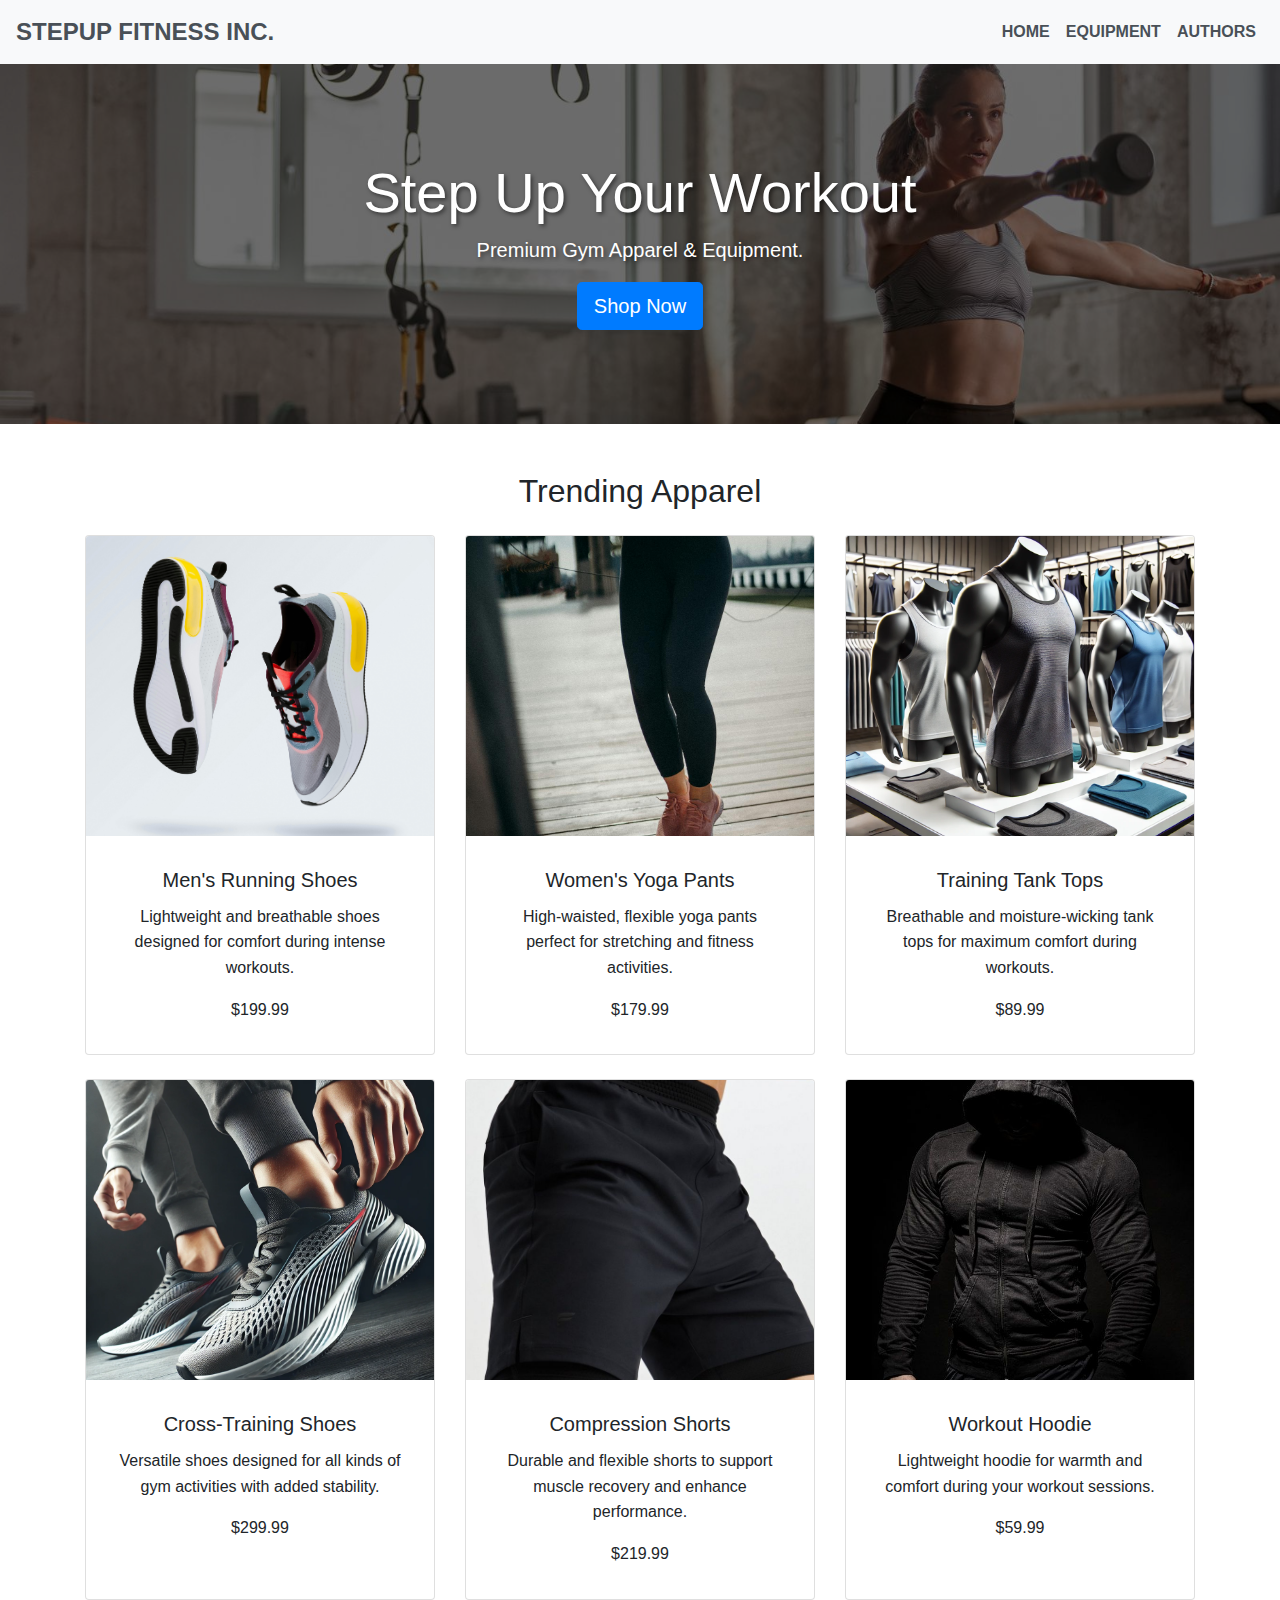
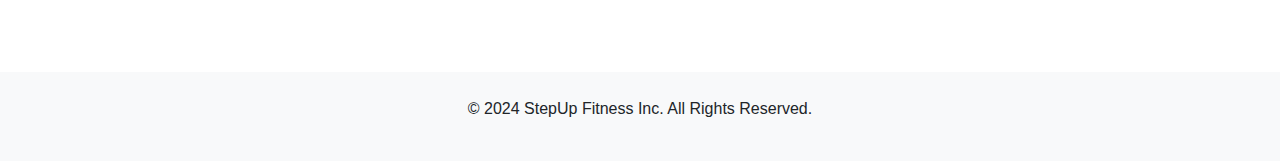
<file: index.html>
<!DOCTYPE html>
<html lang="en">

<head>
    <meta charset="UTF-8">
    <meta name="viewport" content="width=device-width, initial-scale=1.0">
    <title>StepUp Fitness Inc.</title>
    <link href="https://stackpath.bootstrapcdn.com/bootstrap/4.5.2/css/bootstrap.min.css" rel="stylesheet">
    <link href="https://cdnjs.cloudflare.com/ajax/libs/font-awesome/5.15.4/css/all.min.css" rel="stylesheet">
    <link href="style.css" rel="stylesheet"> <!-- External CSS file -->
    <style>
        /* Style for the sneaker card images */
        .card-img-top {
            height: 300px;
            object-fit: cover;
        }

        /* Hover effect on cards */
        .card:hover {
            transform: translateY(-10px);
            transition: transform 0.3s ease;
            box-shadow: 0 4px 20px rgba(0, 0, 0, 0.2);
        }
    </style>
</head>
<body>

<!-- Navbar -->
<nav class="navbar navbar-expand-lg navbar-light" style="background-color: #f8f9fa; box-shadow: 0 4px 6px rgba(0, 0, 0, 0.1);">
    <a class="navbar-brand font-weight-bold text-uppercase" href="#" style="font-size: 1.5rem; color: #495057;">
        StepUp Fitness Inc.
    </a>
    <button class="navbar-toggler" type="button" data-toggle="collapse" data-target="#navbarNav" aria-controls="navbarNav" aria-expanded="false" aria-label="Toggle navigation">
        <span class="navbar-toggler-icon"></span>
    </button>
    <div class="collapse navbar-collapse" id="navbarNav">
        <ul class="navbar-nav ml-auto">
            <li class="nav-item">
                <a class="nav-link text-uppercase" href="index.html" style="color: #495057; font-weight: 600; transition: color 0.3s, text-decoration 0.3s;">
                    Home
                </a>
            </li>
            <li class="nav-item">
                <a class="nav-link text-uppercase" href="catalog.html" style="color: #495057; font-weight: 600; transition: color 0.3s, text-decoration 0.3s;">
                    Equipment
                </a>
            </li>
            <li class="nav-item">
                <a class="nav-link text-uppercase" href="authors.html" style="color: #495057; font-weight: 600; transition: color 0.3s, text-decoration 0.3s;">
                    Authors
                </a>
            </li>
        </ul>
    </div>
</nav>

<!-- CSS for hover effect -->
<style>
    .navbar-nav .nav-link:hover {
        color: #007bff; /* Change to your desired hover color */
        text-decoration: underline;
    }
</style>

<!-- Hero Section -->
<header class="hero-section jumbotron jumbotron-fluid text-center text-white d-flex align-items-center">
    <div class="overlay"></div>
    <div class="container content">
        <h1 class="display-4">Step Up Your Workout</h1>
        <p class="lead">Premium Gym Apparel & Equipment.</p>
        <a href="catalog.html" class="btn btn-primary btn-lg">Shop Now</a>
    </div>
</header>

<!-- Featured Products Section -->
<div class="container mt-5">
    <h2 class="text-center mb-4">Trending Apparel</h2>
    <div class="row">
        <!-- Product 1 -->
        <div class="col-md-4 mb-4">
            <div class="card h-100">
                <img src="./images/pexels-melvin-buezo-1253763-2529148.jpg" class="card-img-top" alt="Men's Running Shoes">
                <div class="card-body text-center">
                    <h5 class="card-title">Men's Running Shoes</h5>
                    <p class="card-text">Lightweight and breathable shoes designed for comfort during intense workouts.</p>
                    <p class="card-text">$199.99</p>
                </div>
            </div>
        </div>
        <!-- Product 2 -->
        <div class="col-md-4 mb-4">
            <div class="card h-100">
                <img src="./images/pexels-photo-2774172.jpeg" class="card-img-top" alt="Women's Yoga Pants">
                <div class="card-body text-center">
                    <h5 class="card-title">Women's Yoga Pants</h5>
                    <p class="card-text">High-waisted, flexible yoga pants perfect for stretching and fitness activities.</p>
                    <p class="card-text">$179.99</p>
                </div>
            </div>
        </div>
        <!-- Product 3 -->
        <div class="col-md-4 mb-4">
            <div class="card h-100">
                <img src="./images/image.webp" class="card-img-top" alt="Training Tank Tops">
                <div class="card-body text-center">
                    <h5 class="card-title">Training Tank Tops</h5>
                    <p class="card-text">Breathable and moisture-wicking tank tops for maximum comfort during workouts.</p>
                    <p class="card-text">$89.99</p>
                </div>
            </div>
        </div>
        <!-- Product 4 -->
        <div class="col-md-4 mb-4">
            <div class="card h-100">
                <img src="./images/tcross trainig shoes .webp" class="card-img-top" alt="Cross-Training Shoes">
                <div class="card-body text-center">
                    <h5 class="card-title">Cross-Training Shoes</h5>
                    <p class="card-text">Versatile shoes designed for all kinds of gym activities with added stability.</p>
                    <p class="card-text">$299.99</p>
                </div>
            </div>
        </div>
        <!-- Product 5 -->
        <div class="col-md-4 mb-4">
            <div class="card h-100">
                <img src="./images/compression shorts .jpeg" class="card-img-top" alt="Compression Shorts">
                <div class="card-body text-center">
                    <h5 class="card-title">Compression Shorts</h5>
                    <p class="card-text">Durable and flexible shorts to support muscle recovery and enhance performance.</p>
                    <p class="card-text">$219.99</p>
                </div>
            </div>
        </div>
        <!-- Product 6 -->
        <div class="col-md-4 mb-4">
            <div class="card h-100">
                <img src="./images/hoodie.jpg" class="card-img-top" alt="Workout Hoodie">
                <div class="card-body text-center">
                    <h5 class="card-title">Workout Hoodie</h5>
                    <p class="card-text">Lightweight hoodie for warmth and comfort during your workout sessions.</p>
                    <p class="card-text">$59.99</p>
                </div>
            </div>
        </div>
    </div>
</div>

<!-- Footer -->
<footer class="footer text-center mt-5 py-4 bg-light">
    <p>&copy; 2024 StepUp Fitness Inc. All Rights Reserved.</p>
</footer>

<!-- Bootstrap JS and dependencies -->
<script src="https://code.jquery.com/jquery-3.5.1.slim.min.js"></script>
<script src="https://cdn.jsdelivr.net/npm/@popperjs/core@2.9.3/dist/umd/popper.min.js"></script>
<script src="https://stackpath.bootstrapcdn.com/bootstrap/4.5.2/js/bootstrap.min.js"></script>
</body>
</html>
</file>
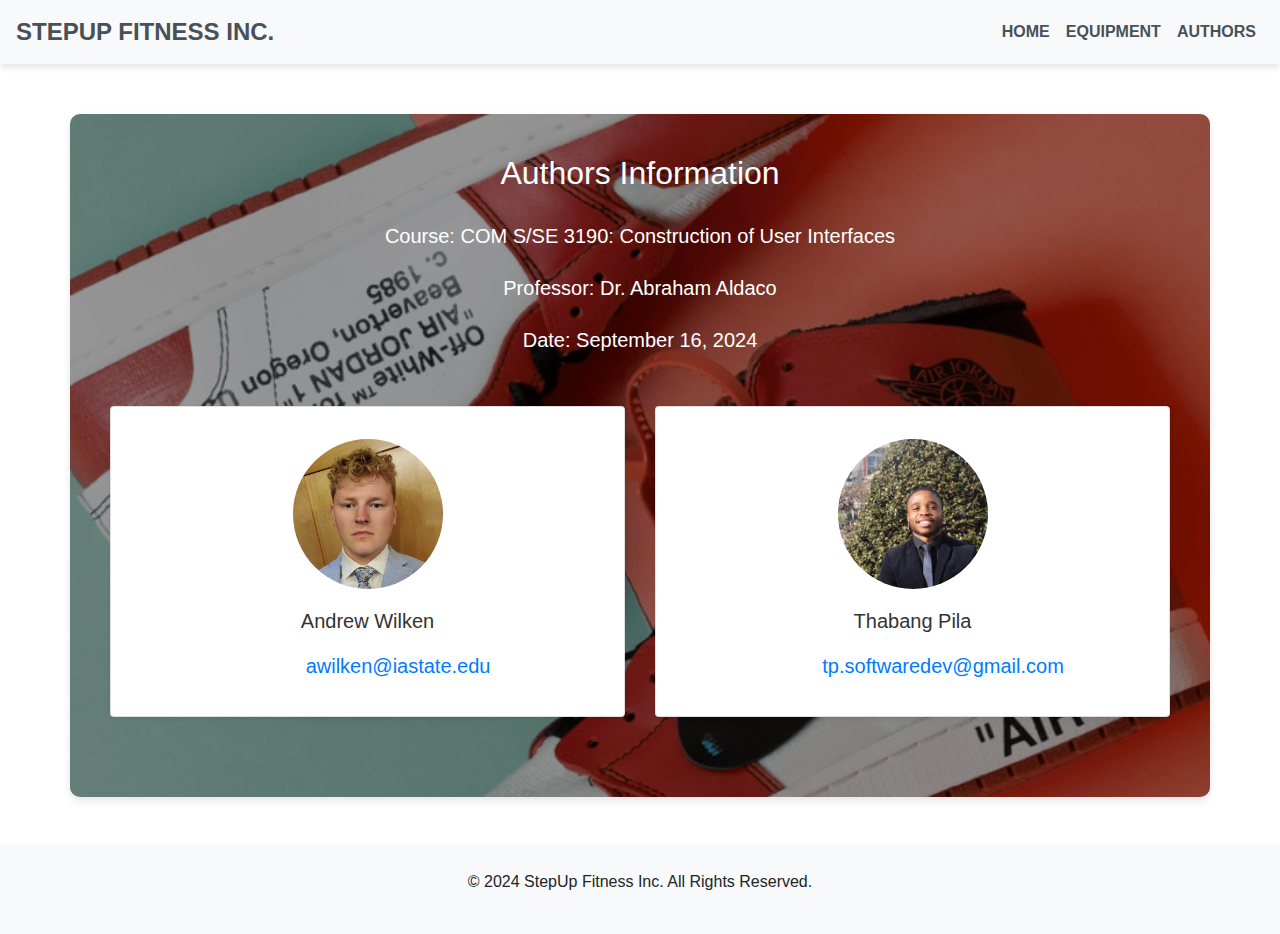
<file: authors.html>
<!DOCTYPE html>
<html lang="en">

<head>
          <meta charset="UTF-8">
          <meta name="viewport" content="width=device-width, initial-scale=1.0">
          <title>Authors Page</title>
          <link href="https://stackpath.bootstrapcdn.com/bootstrap/4.5.2/css/bootstrap.min.css" rel="stylesheet">
          <link href="https://cdnjs.cloudflare.com/ajax/libs/font-awesome/5.15.4/css/all.min.css" rel="stylesheet">
          <link href="style.css" rel="stylesheet"> <!-- External CSS file -->
          <style>
                    /* Internal CSS for styling */
                    .author-info {
                              margin-top: 50px;
                              background-color: #f9f9f9;
                              border-radius: 10px;
                              padding: 40px;
                              box-shadow: 0px 4px 8px rgba(0, 0, 0, 0.1);
                              line-height: 1.8;
                              /* Improves line spacing for better readability */
                    }

                    .author-info h2 {
                              font-size: 32px;
                              margin-bottom: 25px;
                    }

                    .author-info p {
                              font-size: 20px;
                              color: white;
                    }

                    .author-card {
                              margin-bottom: 40px;
                    }

                    .author-card h5 {
                              margin-bottom: 15px;
                              color: #333;
                    }

                    .author-card a {
                              color: #007bff;
                              text-align: center;
                    }

                    .author-card img {
                              border-radius: 50%;
                              width: 150px;
                              height: 150px;
                              object-fit: cover;
                              margin-bottom: 20px;
                    }

                    .footer {
                              margin-top: 50px;
                              background-color: #f1f1f1;
                              padding: 20px;
                    }
          </style>
</head>

<body>
          <!-- Navbar -->
          <nav class="navbar navbar-expand-lg navbar-light"
                    style="background-color: #f8f9fa; box-shadow: 0 4px 6px rgba(0, 0, 0, 0.1);">
                    <a class="navbar-brand font-weight-bold text-uppercase" href="index.html" style="font-size: 1.5rem; color: #495057;">
                        StepUp Fitness Inc.
                    </a>                    
                    <button class="navbar-toggler" type="button" data-toggle="collapse" data-target="#navbarNav"
                              aria-controls="navbarNav" aria-expanded="false" aria-label="Toggle navigation">
                              <span class="navbar-toggler-icon"></span>
                    </button>
                    <div class="collapse navbar-collapse" id="navbarNav">
                              <ul class="navbar-nav ml-auto">
                                        <li class="nav-item">
                                                  <a class="nav-link text-uppercase" href="index.html"
                                                            style="color: #495057; font-weight: 600; transition: color 0.3s, text-decoration 0.3s;">
                                                            Home
                                                  </a>
                                        </li>
                                        <li class="nav-item">
                                                  <a class="nav-link text-uppercase" href="catalog.html"
                                                            style="color: #495057; font-weight: 600; transition: color 0.3s, text-decoration 0.3s;">
                                                            Equipment
                                                  </a>
                                        </li>
                                        <li class="nav-item">
                                                  <a class="nav-link text-uppercase" href="authors.html"
                                                            style="color: #495057; font-weight: 600; transition: color 0.3s, text-decoration 0.3s;">
                                                            Authors
                                                  </a>
                                        </li>
                              </ul>
                    </div>
          </nav>

          <!-- CSS for hover effect -->
          <style>
                    .navbar-nav .nav-link:hover {
                              color: #007bff;
                              /* Change to your desired hover color */
                              text-decoration: underline;
                    }
          </style>


          <!-- Author Information Section -->
          <div class="container author-info">
                    <h2 class="text-center">Authors Information</h2>
                    <p class="text-center">Course: COM S/SE 3190: Construction of User Interfaces</p>
                    <p class="text-center">Professor: Dr. Abraham Aldaco</p>
                    <p class="text-center">Date: September 16, 2024</p>

                    <div class="row mt-5">
                              <!-- Author 1 -->
                              <div class="col-md-6 author-card">
                                        <div class="card shadow-sm text-center">
                                                  <div class="card-body">
                                                            <img src="images/Andrew.jpg" alt="Author 1 Image">
                                                            <h5 class="card-title">Andrew Wilken</h5>
                                                            <p class="card-text">Email: <a
                                                                                href="mailto:awilken@iastate.edu">awilken@iastate.edu</a>
                                                            </p>
                                                  </div>
                                        </div>
                              </div>
                              <!-- Author 2 -->
                              <div class="col-md-6 author-card">
                                        <div class="card shadow-sm text-center">
                                                  <div class="card-body">
                                                            <img src="./images/Thabang.JPEG" alt="Author 2 Image">
                                                            <h5 class="card-title">Thabang Pila</h5>
                                                            <p class="card-text">Email: <a
                                                                                href="mailto:tp.softwaredev@gmail.com">tp.softwaredev@gmail.com</a>
                                                            </p>
                                                  </div>
                                        </div>
                              </div>
                    </div>
          </div>

<!-- Footer -->
<footer class="footer text-center mt-5 py-4 bg-light">
    <p>&copy; 2024 StepUp Fitness Inc. All Rights Reserved.</p>
</footer>

          <!-- Bootstrap JS and dependencies -->
          <script src="https://code.jquery.com/jquery-3.5.1.slim.min.js"></script>
          <script src="https://cdn.jsdelivr.net/npm/@popperjs/core@2.9.3/dist/umd/popper.min.js"></script>
          <script src="https://stackpath.bootstrapcdn.com/bootstrap/4.5.2/js/bootstrap.min.js"></script>
</body>

</html>
</file>
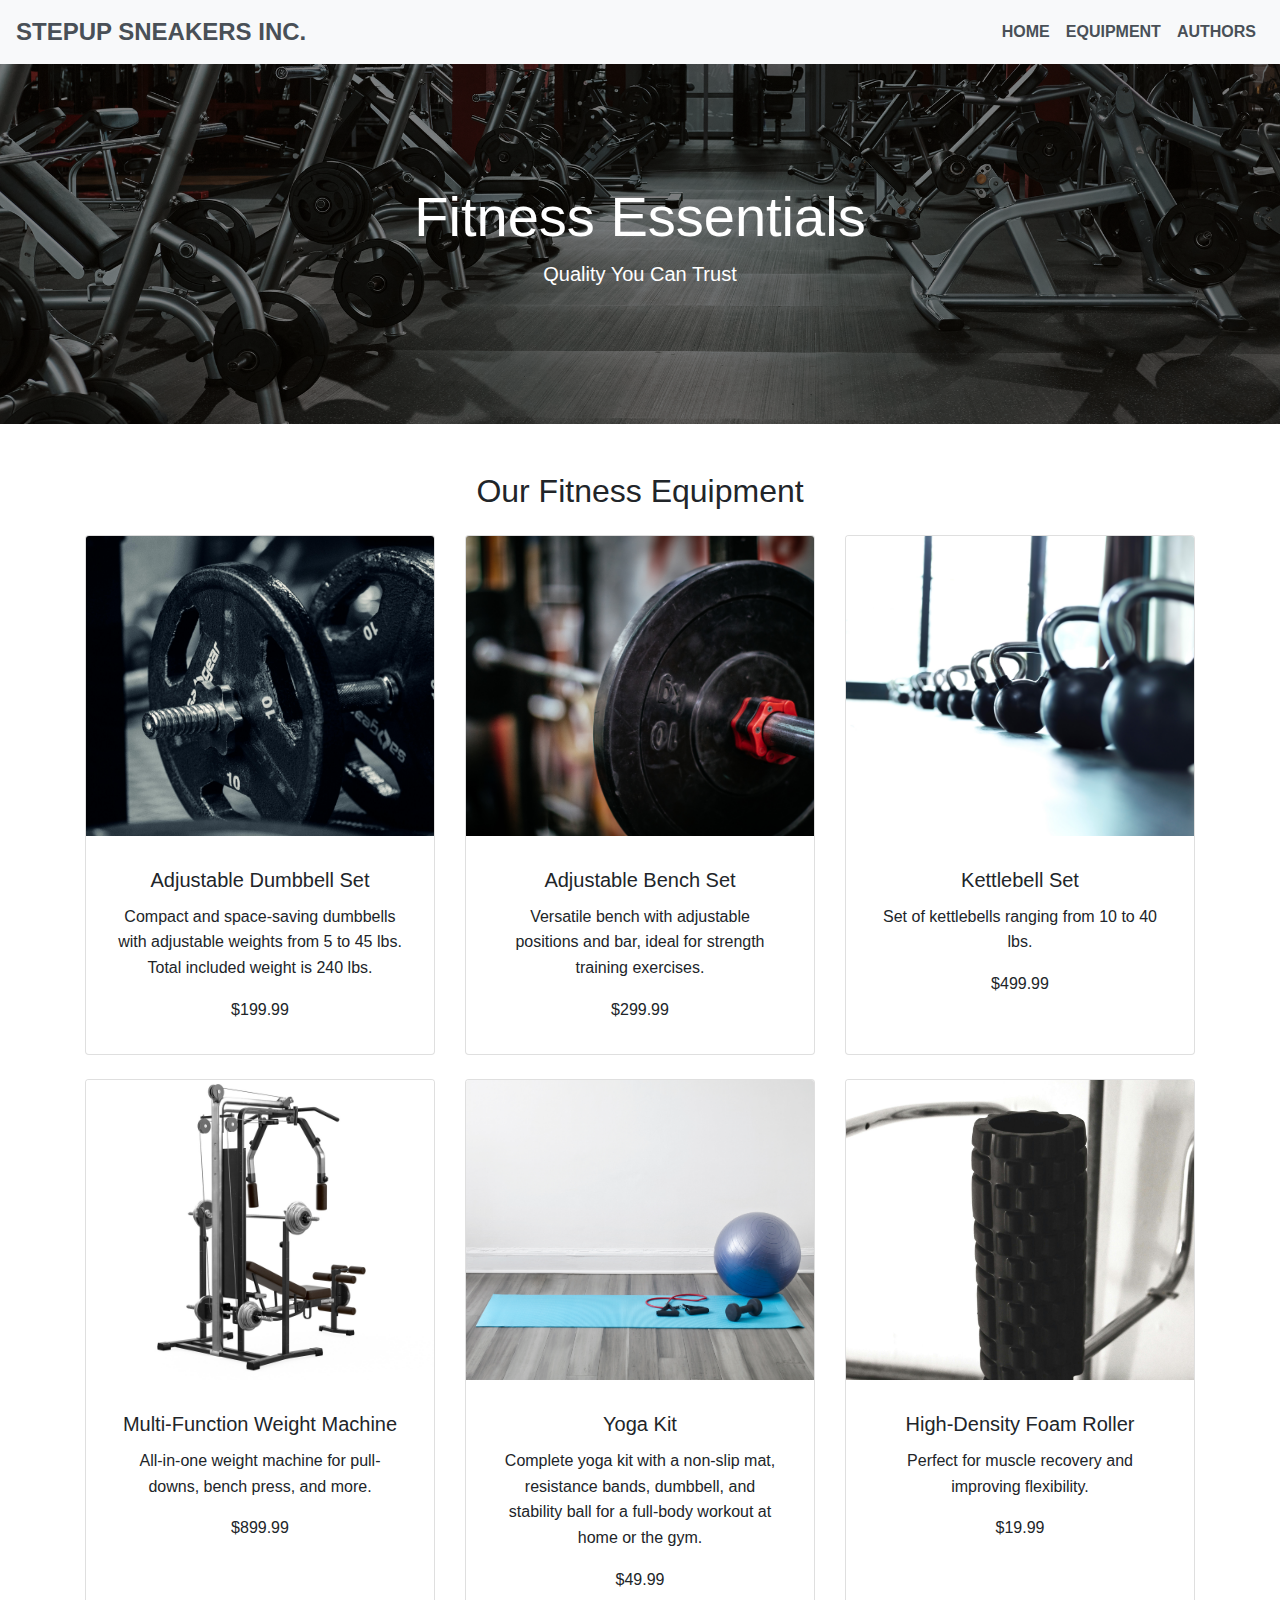
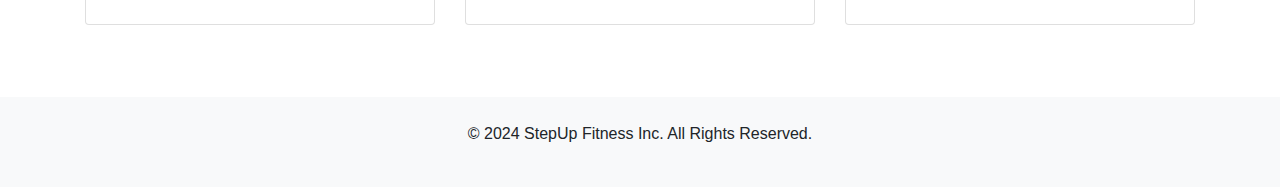
<file: catalog.html>
<!DOCTYPE html>
<html lang="en">

<head>
    <meta charset="UTF-8">
    <meta name="viewport" content="width=device-width, initial-scale=1.0">
    <title>Equipment - StepUp Sneakers Inc.</title>
    <link href="https://stackpath.bootstrapcdn.com/bootstrap/4.5.2/css/bootstrap.min.css" rel="stylesheet">
    <link href="https://cdnjs.cloudflare.com/ajax/libs/font-awesome/5.15.4/css/all.min.css" rel="stylesheet">
    <link href="style.css" rel="stylesheet"> <!-- External CSS file -->
    <style>
        /* Style for the product card images */
        .card-img-top {
            height: 300px;
            object-fit: cover;
        }

        /* Hover effect on cards */
        .card:hover {
            transform: translateY(-10px);
            transition: transform 0.3s ease;
            box-shadow: 0 4px 20px rgba(0, 0, 0, 0.2);
        }
    </style>
</head>
<body>

<!-- Navbar -->
<nav class="navbar navbar-expand-lg navbar-light" style="background-color: #f8f9fa; box-shadow: 0 4px 6px rgba(0, 0, 0, 0.1);">
    <a class="navbar-brand font-weight-bold text-uppercase" href="index.html" style="font-size: 1.5rem; color: #495057;">
        StepUp Sneakers Inc.
    </a>    
    <button class="navbar-toggler" type="button" data-toggle="collapse" data-target="#navbarNav" aria-controls="navbarNav" aria-expanded="false" aria-label="Toggle navigation">
        <span class="navbar-toggler-icon"></span>
    </button>
    <div class="collapse navbar-collapse" id="navbarNav">
        <ul class="navbar-nav ml-auto">
            <li class="nav-item">
                <a class="nav-link text-uppercase" href="index.html" style="color: #495057; font-weight: 600; transition: color 0.3s, text-decoration 0.3s;">
                    Home
                </a>
            </li>
            <li class="nav-item">
                <a class="nav-link text-uppercase" href="catalog.html" style="color: #495057; font-weight: 600; transition: color 0.3s, text-decoration 0.3s;">
                    Equipment
                </a>
            </li>
            <li class="nav-item">
                <a class="nav-link text-uppercase" href="authors.html" style="color: #495057; font-weight: 600; transition: color 0.3s, text-decoration 0.3s;">
                    Authors
                </a>
            </li>
        </ul>
    </div>
</nav>

<!-- CSS for hover effect -->
<style>
    .navbar-nav .nav-link:hover {
        color: #007bff;
        text-decoration: underline;
    }
</style>

<!-- Hero2 Section -->
<header class="hero2-section jumbotron jumbotron-fluid text-center text-white d-flex align-items-center">
    <div class="overlay"></div>
    <div class="container content">
        <h1 class="display-4">Fitness Essentials</h1>
        <p class="lead">Quality You Can Trust</p>
    </div>
</header>

<div class="container mt-5">
    <h2 class="text-center mb-4">Our Fitness Equipment</h2>
    <div class="row">
        <div class="col-md-4 mb-4">
            <div class="card h-100">
                <img src="./images/dumbbell.jpg" class="card-img-top" alt="Adjustable Dumbbell Set">
                <div class="card-body text-center">
                    <h5 class="card-title">Adjustable Dumbbell Set</h5>
                    <p class="card-text">Compact and space-saving dumbbells with adjustable weights from 5 to 45 lbs. Total included weight is 240 lbs.</p>
                    <p class="card-text">$199.99</p>
                </div>
            </div>
        </div>
        <div class="col-md-4 mb-4">
            <div class="card h-100">
                <img src="./images/benchpress.jpg" class="card-img-top" alt="Adjustable Bench Set">
                <div class="card-body text-center">
                    <h5 class="card-title">Adjustable Bench Set</h5>
                    <p class="card-text">Versatile bench with adjustable positions and bar, ideal for strength training exercises.</p>
                    <p class="card-text">$299.99</p>
                </div>
            </div>
        </div>
        <div class="col-md-4 mb-4">
            <div class="card h-100">
                <img src="./images/kettlebell.jpg" class="card-img-top" alt="Kettlebell">
                <div class="card-body text-center">
                    <h5 class="card-title">Kettlebell Set</h5>
                    <p class="card-text">Set of kettlebells ranging from 10 to 40 lbs.</p>
                    <p class="card-text">$499.99</p>
                </div>
            </div>
        </div>
        <div class="col-md-4 mb-4">
            <div class="card h-100">
                <img src="./images/weightmachine.jpg" class="card-img-top" alt="Multi-Function Weight Machine">
                <div class="card-body text-center">
                    <h5 class="card-title">Multi-Function Weight Machine</h5>
                    <p class="card-text">All-in-one weight machine for pull-downs, bench press, and more.</p>
                    <p class="card-text">$899.99</p>
                </div>
            </div>
        </div>
        <div class="col-md-4 mb-4">
            <div class="card h-100">
                <img src="./images/yogakit.jpg" class="card-img-top" alt="Yoga Kit">
                <div class="card-body text-center">
                    <h5 class="card-title">Yoga Kit</h5>
                    <p class="card-text">Complete yoga kit with a non-slip mat, resistance bands, dumbbell, and stability ball for a full-body workout at home or the gym.</p>
                    <p class="card-text">$49.99</p>
                </div>
            </div>
        </div>
        <div class="col-md-4 mb-4">
            <div class="card h-100">
                <img src="./images/foamroller.jpg" class="card-img-top" alt="High-Density Foam Roller">
                <div class="card-body text-center">
                    <h5 class="card-title">High-Density Foam Roller</h5>
                    <p class="card-text">Perfect for muscle recovery and improving flexibility.</p>
                    <p class="card-text">$19.99</p>
                </div>
            </div>
        </div>
    </div>
</div>

<!-- Footer -->
<footer class="footer text-center mt-5 py-4 bg-light">
    <p>&copy; 2024 StepUp Fitness Inc. All Rights Reserved.</p>
</footer>

<!-- Bootstrap JS and dependencies -->
<script src="https://code.jquery.com/jquery-3.5.1.slim.min.js"></script>
<script src="https://cdn.jsdelivr.net/npm/@popperjs/core@2.9.3/dist/umd/popper.min.js"></script>
<script src="https://stackpath.bootstrapcdn.com/bootstrap/4.5.2/js/bootstrap.min.js"></script>
</body>
</html>
</file>
<file: style.css>
/* Global styles */
body {
          font-family: 'Helvetica Neue', Arial, sans-serif;
          line-height: 1.6;
}

/* Navbar */
.navbar-brand {
          font-weight: bold;
          font-size: 1.5rem;
}

/* Hero Section */
.hero-section {
          height: 40vh;
          background-image: url('./images/wholesale-fitness-clothing.jpg');
          background-size: cover;
          background-position: center;
          position: relative;
}

.overlay {
          position: absolute;
          top: 0;
          left: 0;
          width: 100%;
          height: 100%;
          background: rgba(0, 0, 0, 0.5);
}

.content {
          position: relative;
          z-index: 1;
}

.hero-section h1,
.hero-section p {
          text-shadow: 2px 2px 4px rgba(0, 0, 0, 0.5);
}

.hero2-section {
    height: 40vh;
    background-image: url('./images/equipmentcover.jpg');
    background-size: cover;
    background-position: center;
    position: relative;
}

/* Featured Products */
.featured-products .card {
          transition: transform 0.3s, box-shadow 0.3s;
}

.featured-products .card:hover {
          transform: translateY(-5px);
          box-shadow: 0 4px 20px rgba(0, 0, 0, 0.2);
}

/* Footer */
.footer {
          background-color: #f8f9fa;
}

/* Enhancements */
.btn-outline-primary {
          border-width: 2px;
          transition: background-color 0.3s ease, color 0.3s ease;
}

.btn-outline-primary:hover {
          background-color: #007bff;
          color: #fff;
}

/* Additional improvements for responsiveness */
@media (max-width: 768px) {
          .hero-section h1 {
                    font-size: 2.5rem;
          }

          .hero-section p {
                    font-size: 1.25rem;
          }
}

@media (min-width: 1200px) {
          .card-body {
                    padding: 2rem;
          }
}
.card:hover {
          transform: translateY(-10px);
          transition: transform 0.3s ease;
          box-shadow: 0 4px 20px rgba(0, 0, 0, 0.2);
}

.author-info {
    margin-top: 50px;
    background-image: url('./images/authorspage.png');
    background-size: cover;
    background-position: center;
    color: white;
    border-radius: 10px;
    padding: 40px;
    position: relative;
    box-shadow: 0 8px 20px rgba(0, 0, 0, 0.2);
}

.author-info::before {
    content: '';
    position: absolute;
    top: 0;
    left: 0;
    width: 100%;
    height: 100%;
    background-color: rgba(0, 0, 0, 0.4);
    border-radius: 10px;
    z-index: 0;
}

.author-info h2, .author-info p {
    position: relative;
    z-index: 1;
    color: white;
}
</file>
